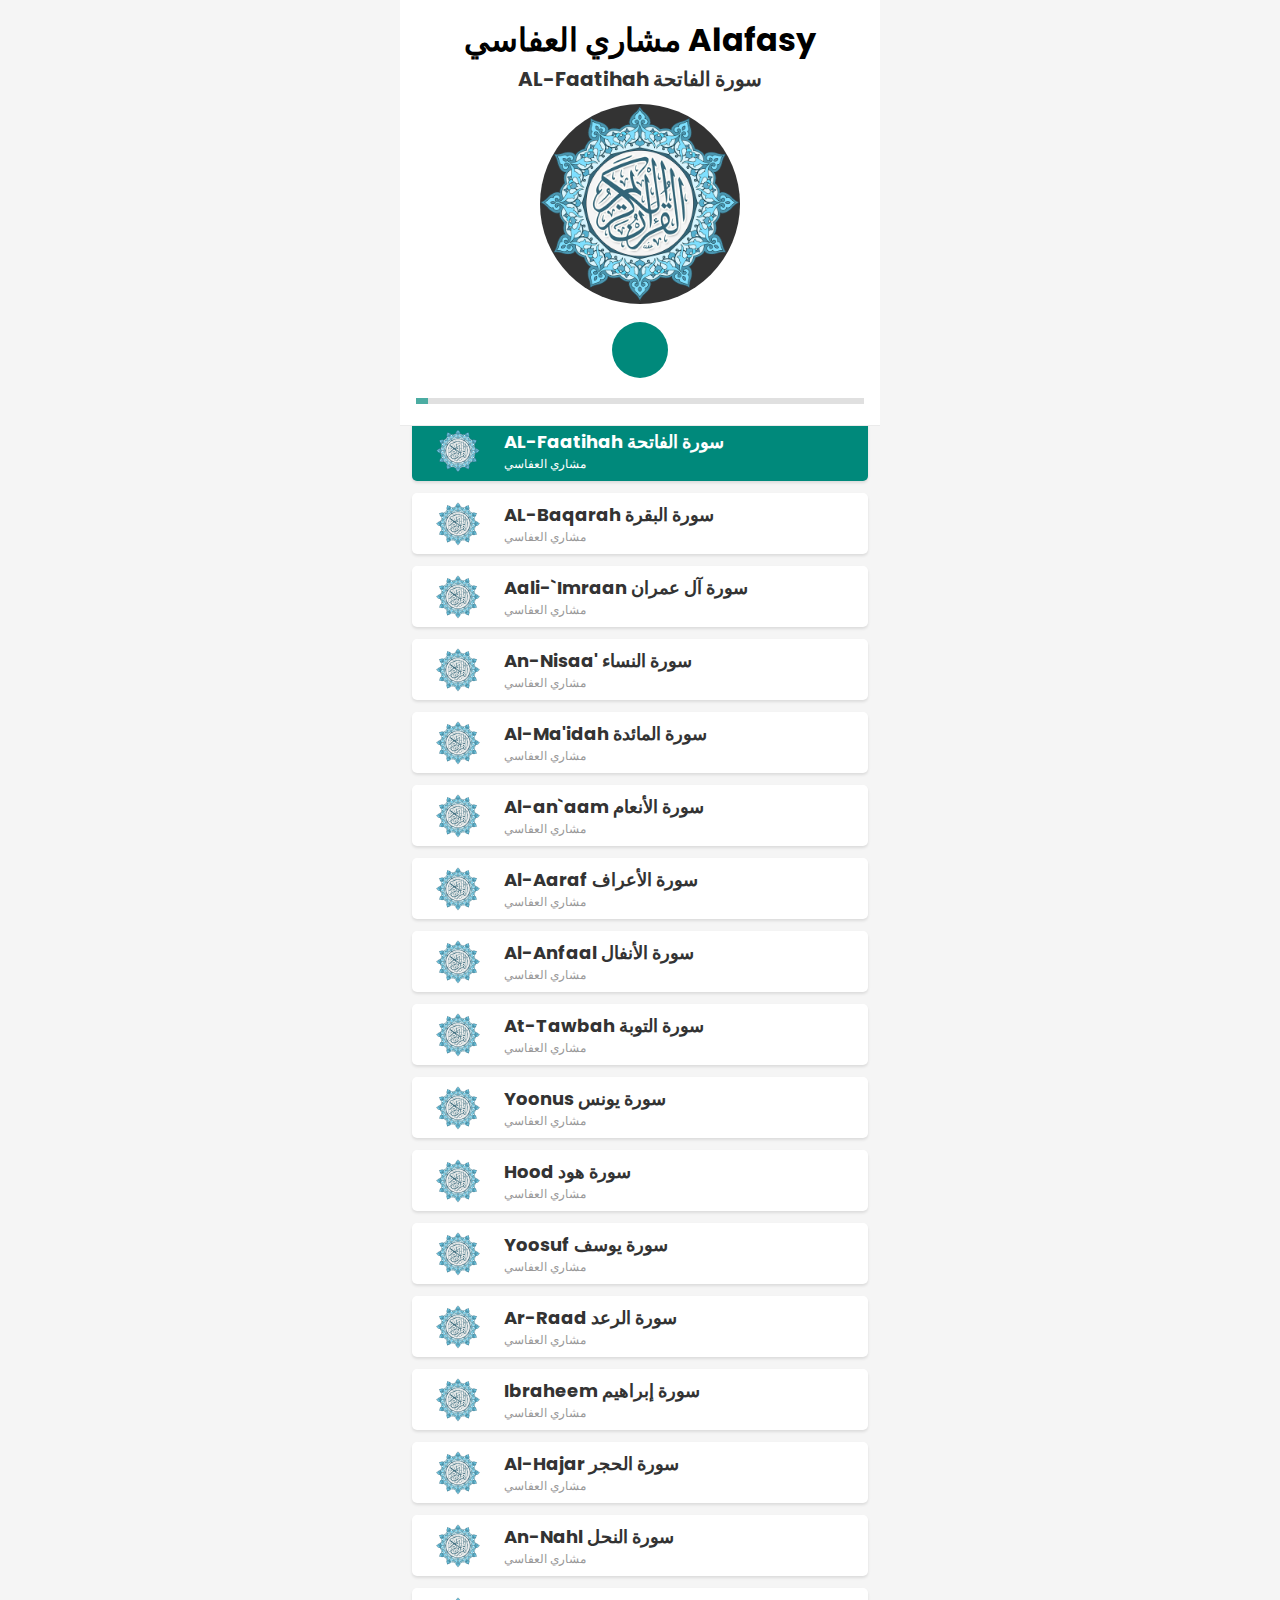
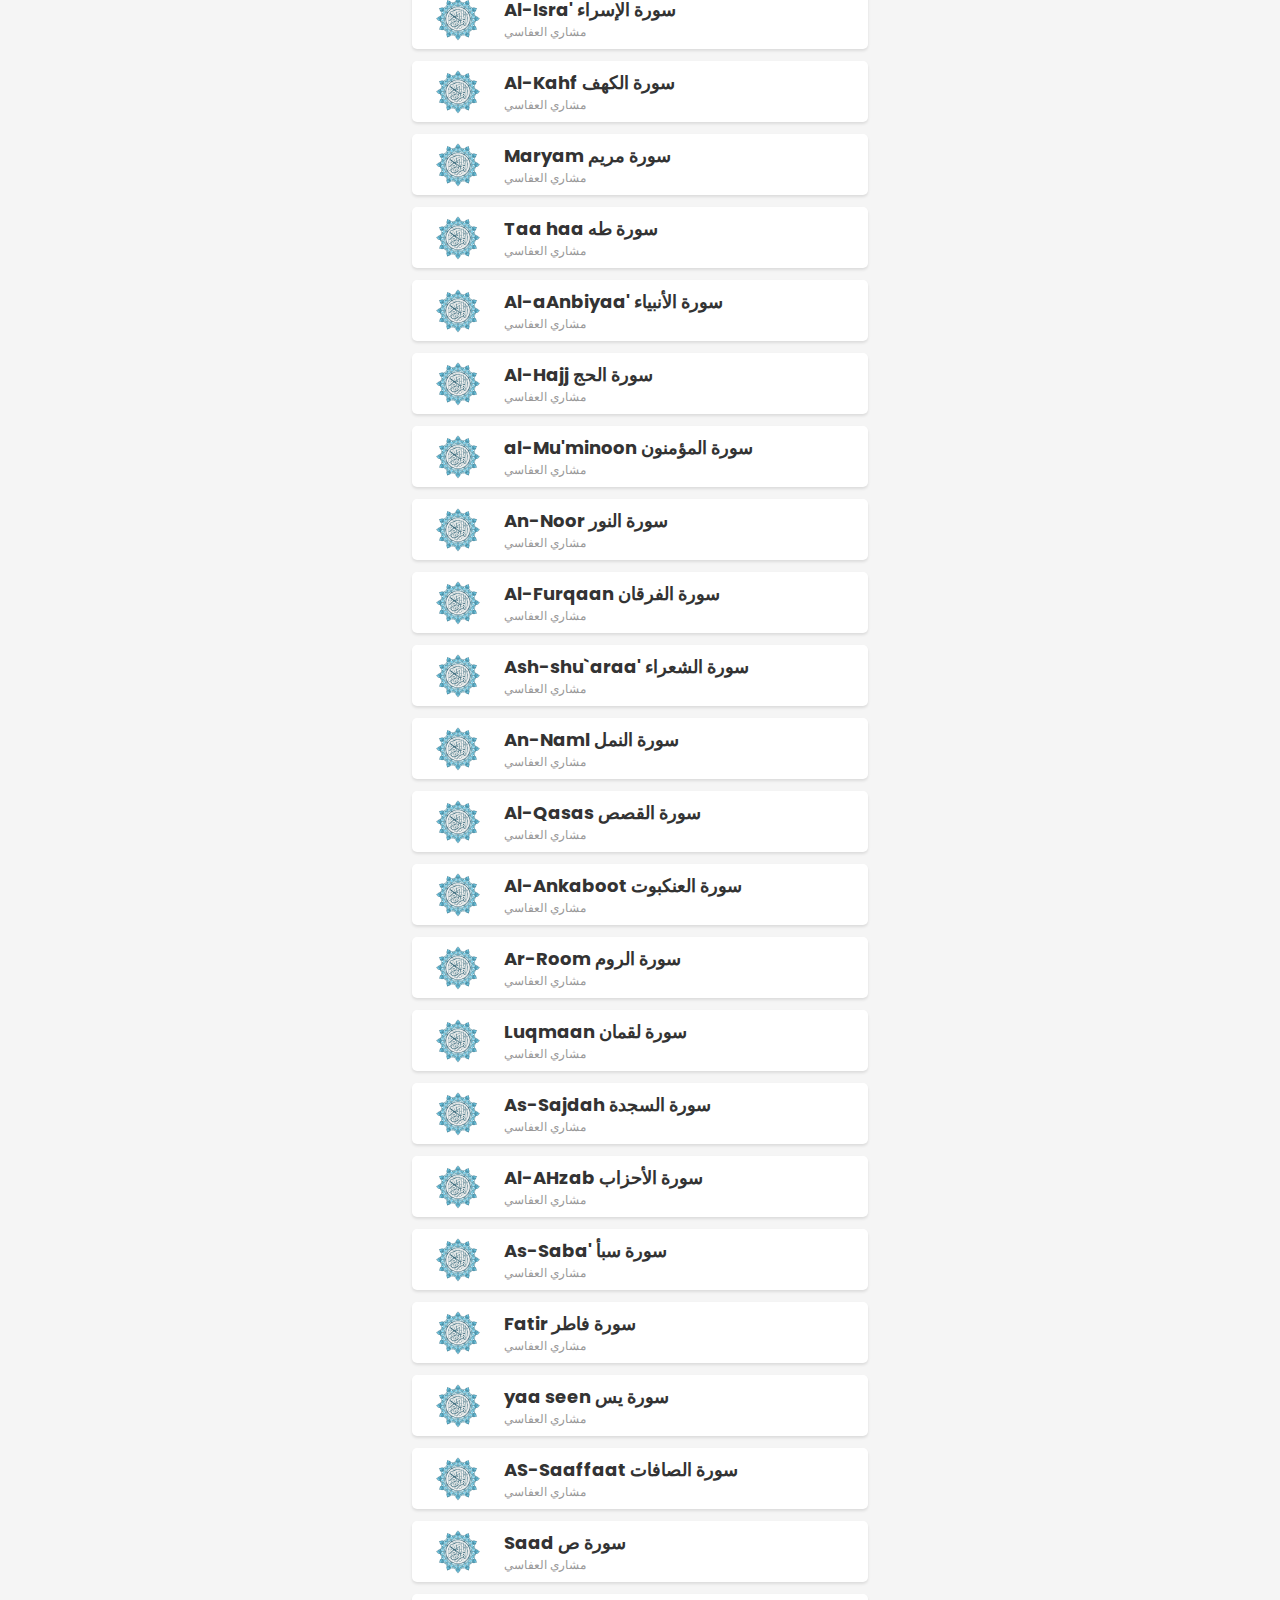
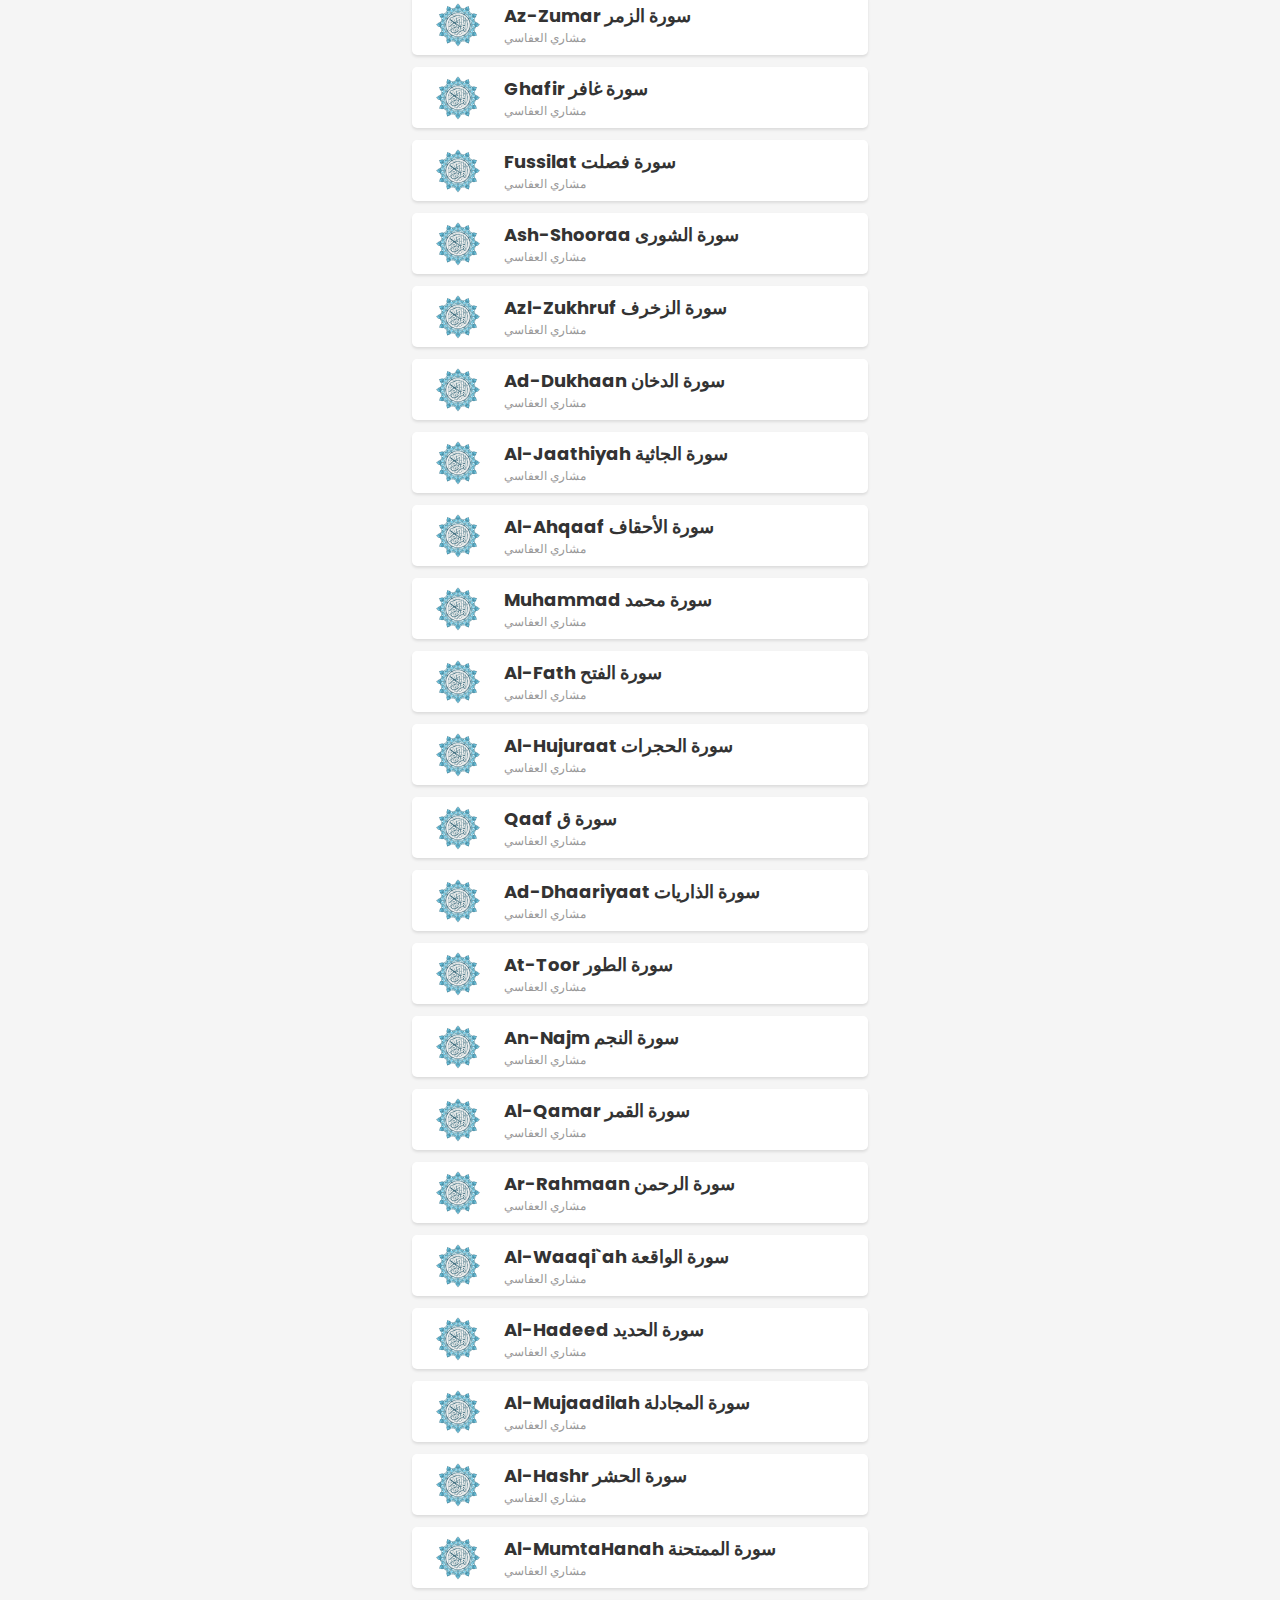
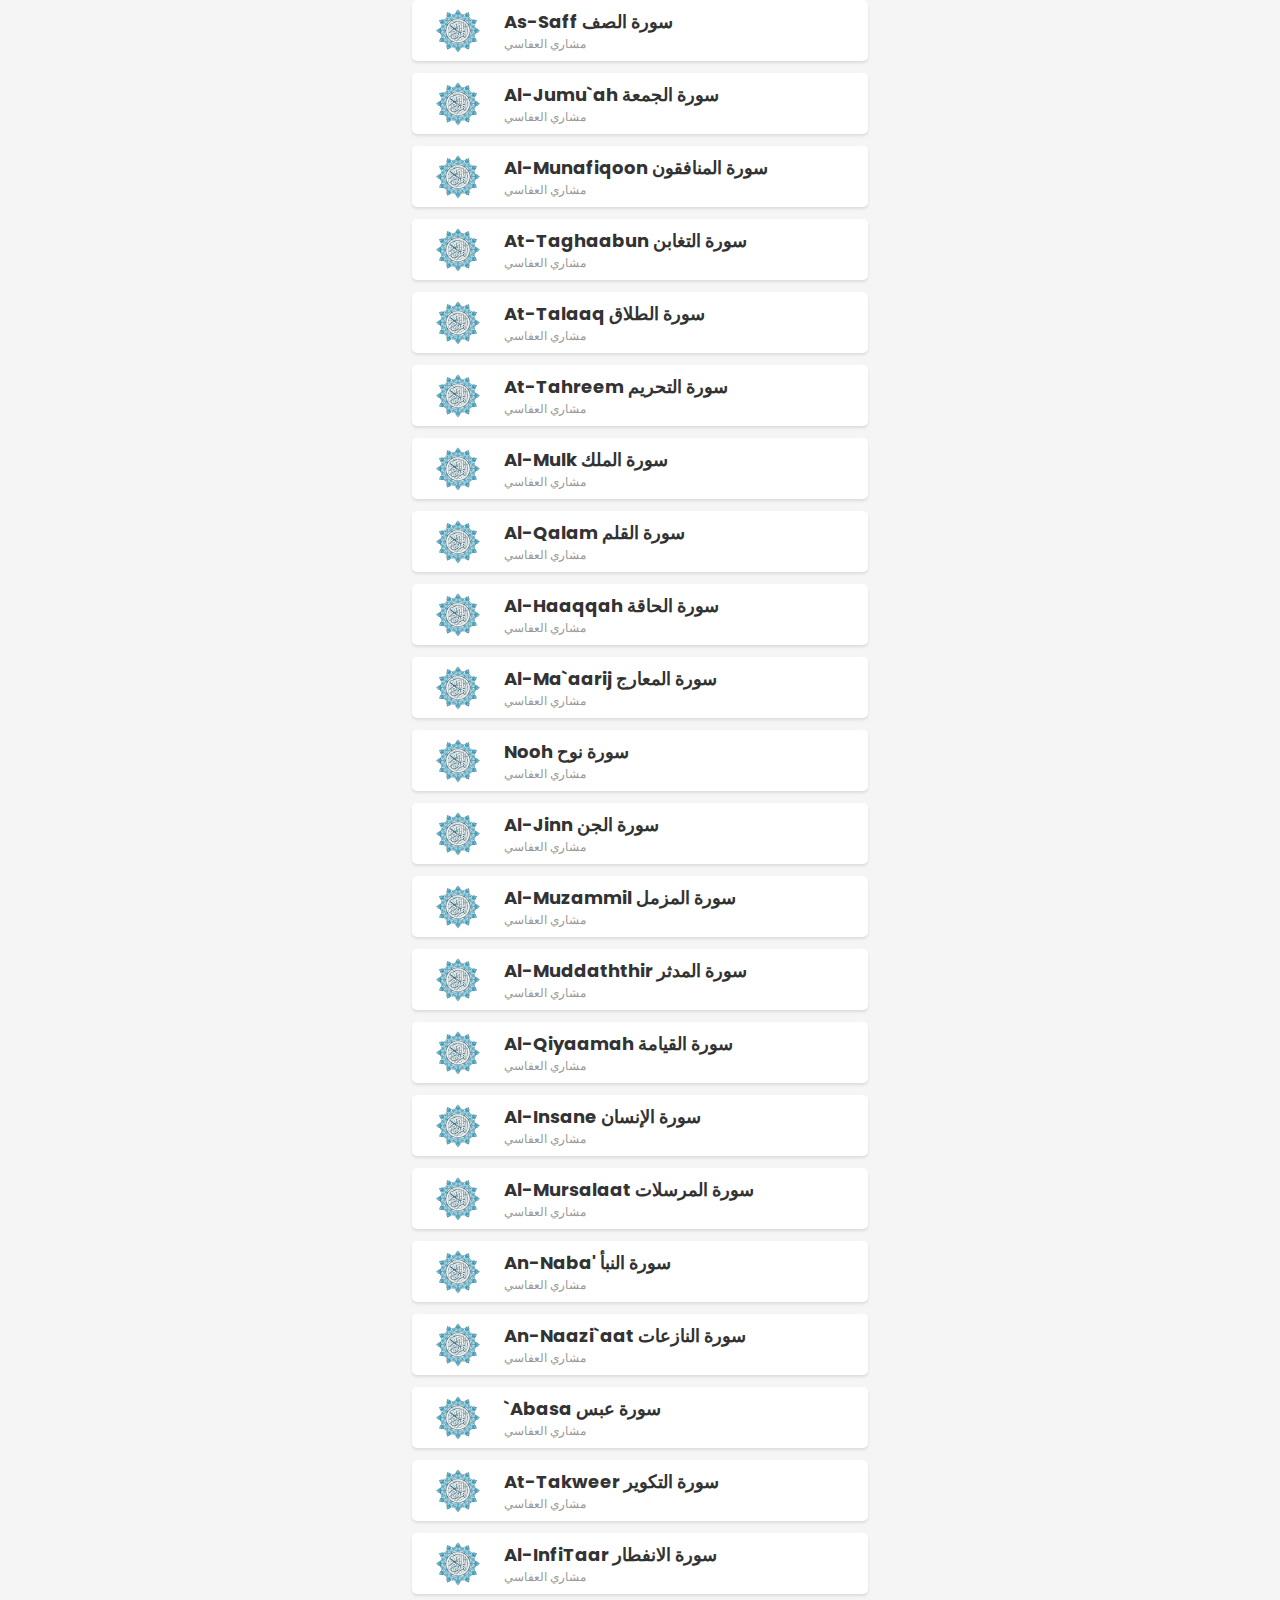
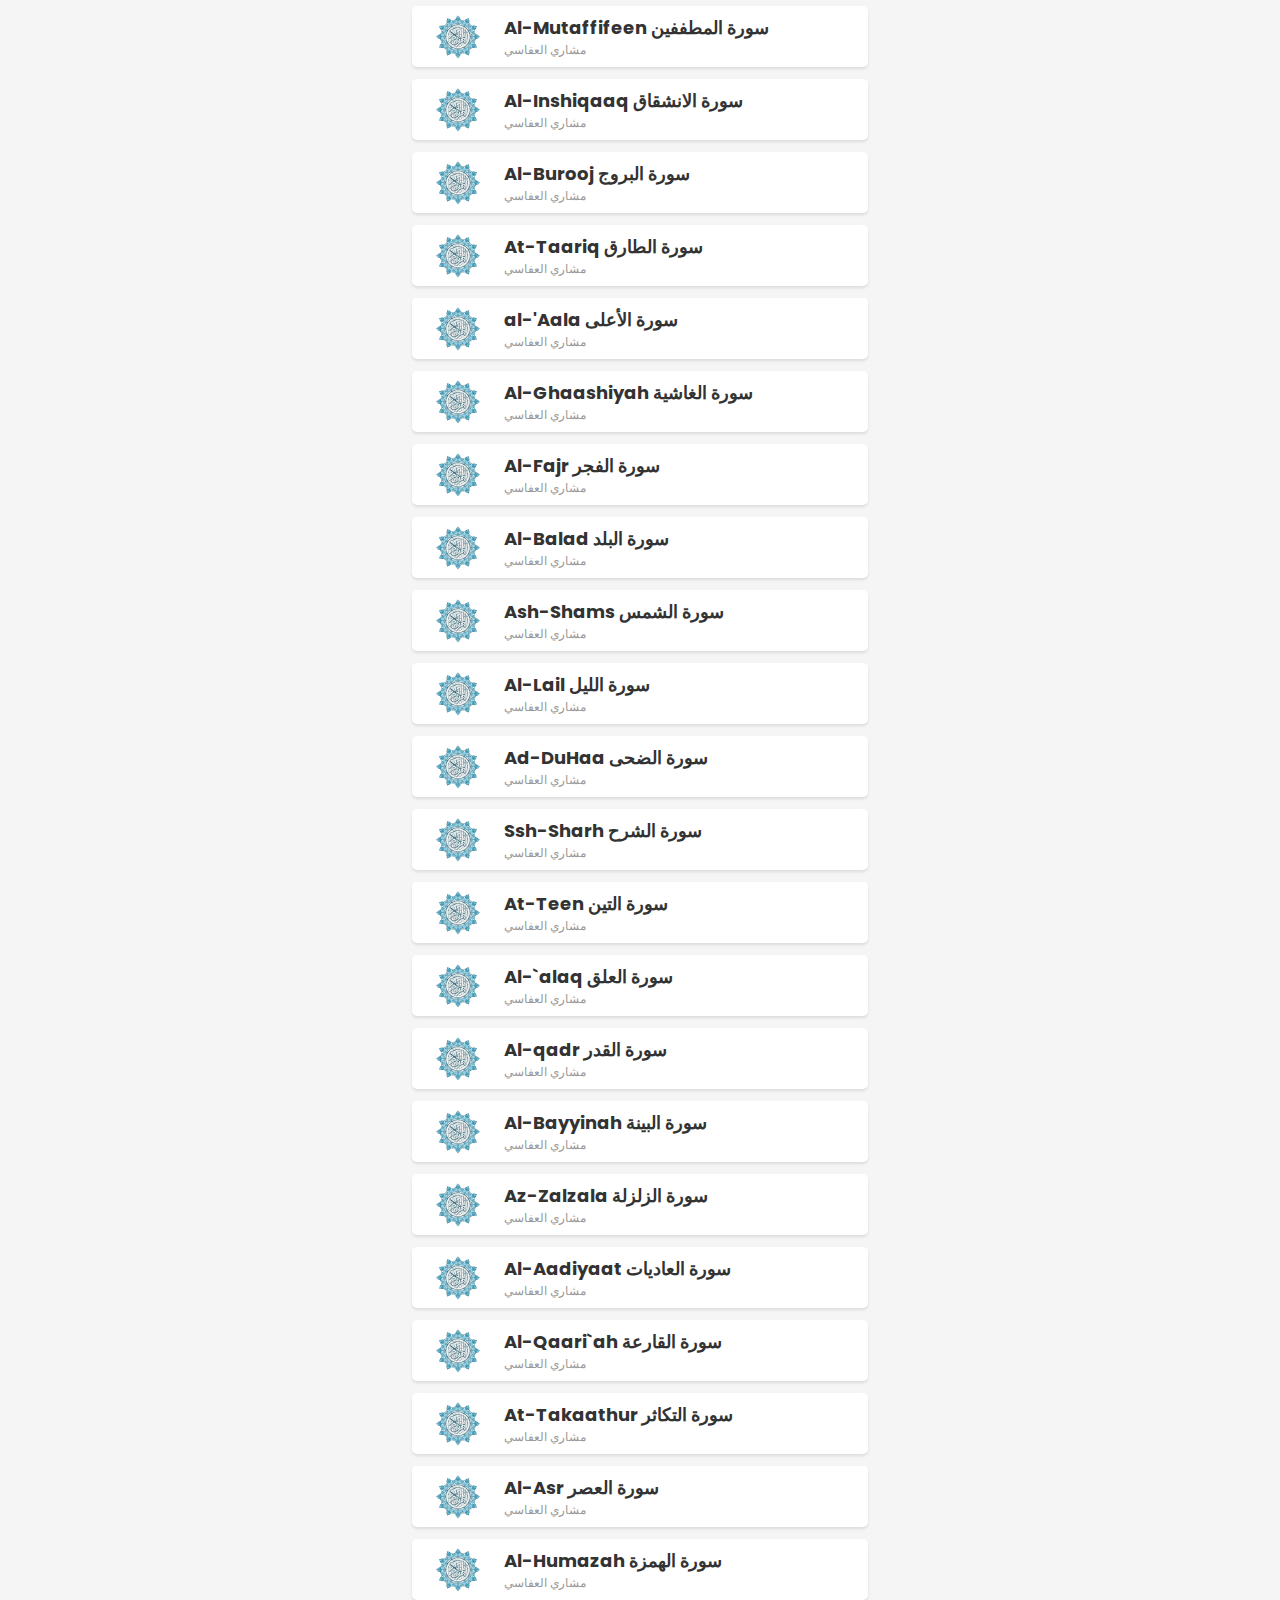
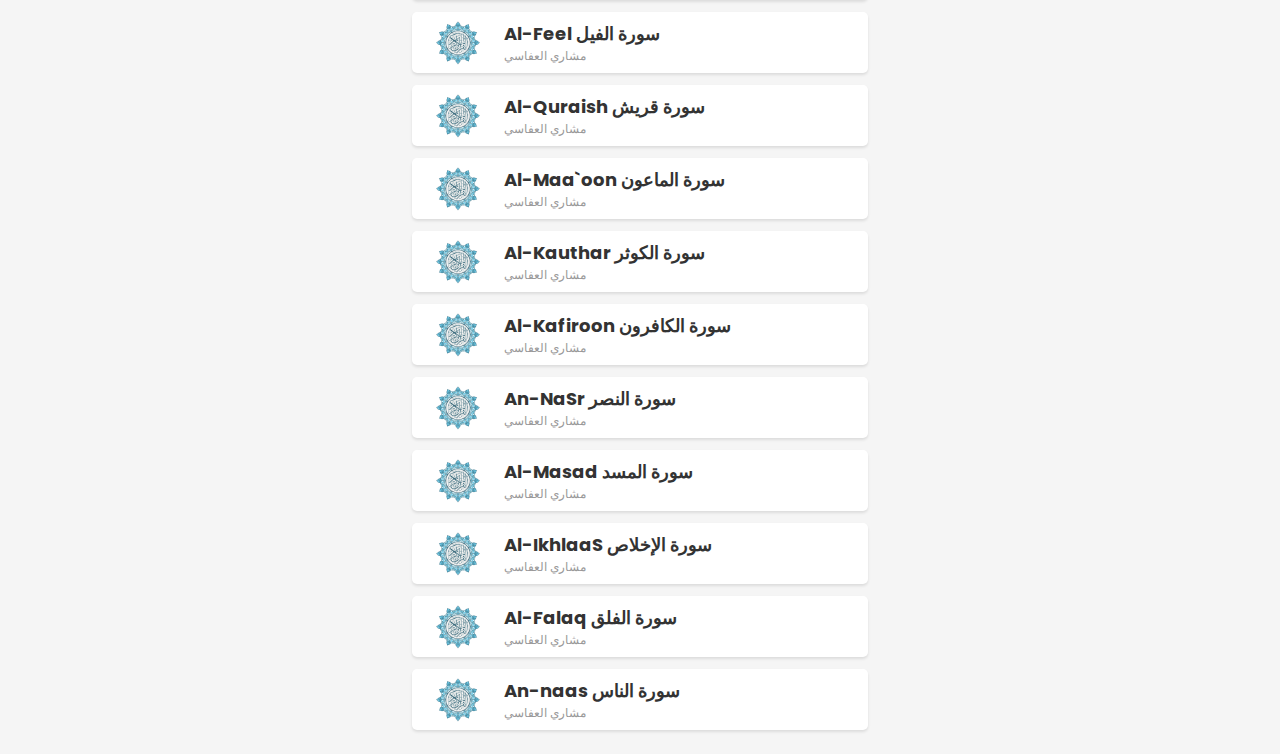
<file: index.html>
<!DOCTYPE html>
<html lang="ar" hreflang="ar-sa"> 
  <head>
  	
<!-- End Googl<meta name="google-site-verification" content="UrYMN7J0WzrNc8ofKIY95_-7_bhAVMY_WjUG3I7KcyY" />e Tag Manager -->
    <meta name="viewport" content="width=device-width, initial-scale=1.0" />
    <meta name="viewport" content="initial-scale=1, maximum-scale=1, user-scalable=0">
     <link href='Quran.png' rel='icon' type='image/x-icon'/>
	<meta http-equiv="Content-Type" content="text/html; charset=UTF-8" />
    <meta property="og:title" content="القرآن الكريم كاملاً بصوت القارئ مشاري راشد العفاسي Alafasy" />
    <meta property="og:description" content="تحميل القرآن الكريم كامل بصوت مشاري العفاسي mp3  تنزيل المصحف بصوت مشاري العفاسي كاملا بجودة عالية و برابط واحد مباشر إستماع فوري بدون إعلانات">
    <meta name="description" content="القرآن الكريم/مشاري العفاسي/الشيخ مشاري/راشد العفاسي/حفص عن عاصم" />
    <meta name="apple-mobile-web-app-capable" content="yes">
    <meta name="mobile-web-app-capable" content="yes">
	<meta charset="utf-8">
    <title>القرآن الكريم الشيخ مشاري العفاسي Alafasy </title>
    <meta content="الشيخ مشاري راشد العفاسي تحميل و استماع حفص عن عاصم - القرآن الكريم Mp3"name="keywords">
  
    <link
      rel="stylesheet"
      href="https://cdnjs.cloudflare.com/ajax/libs/font-awesome/5.15.2/css/all.min.css"
      integrity="sha512-HK5fgLBL+xu6dm/Ii3z4xhlSUyZgTT9tuc/hSrtw6uzJOvgRr2a9jyxxT1ely+B+xFAmJKVSTbpM/CuL7qxO8w=="
      crossorigin="anonymous"
    />
    <link rel="preconnect" href="https://fonts.gstatic.com" />
    <link
      href="https://fonts.googleapis.com/css2?family=Poppins:wght@300;400;600&display=swap"
      rel="stylesheet"
    />
    <link rel="stylesheet" href="./main.css" />
  </head>
  <body>
    <div class="player">
      <!-- Dashboard -->
      <div class="dashboard">
        <!-- Header -->
        <header>
          <h1>مشاري العفاسي Alafasy</h1>
          <h2>Rawan</h2>
        </header>

        <!-- CD -->
        <div class="cd">
          <div class="cd-thumb" style="background-image: url('Quran.jpg');"></div>
        </div>

        <!-- Control -->
        <div class="control">
          <div class="btn btn-repeat">
            <i class="fas fa-redo"></i>
          </div>
          <div class="btn btn-prev">
            <i class="fas fa-step-backward"></i>
          </div>
          <div class="btn btn-toggle-play">
            <i class="fas fa-pause icon-pause"></i>
            <i class="fas fa-play icon-play"></i>
          </div>
          <div class="btn btn-next">
            <i class="fas fa-step-forward"></i>
          </div>
          <div class="btn btn-random">
            <i class="fas fa-random"></i>
          </div>
        </div>

        <input id="progress" class="progress" type="range" step="1" value="0" min="0" max="100" />

        <audio id="audio" src=""></audio>
      </div>

      <!-- Playlist -->
      <div class="playlist"></div>
    </div>
    <script>
      /**
       * 1. Render songs -> OK
       * 2. Scroll top -> OK
       * 3. Play / pause / seek(tua) // bug in seek
       * 4. CD rotate -> OK
       * 5. Next / prev -> OK
       * 6. Random -> OK
       * 7. Next / Repeat when ended -> OK
       * 8. Active song -> OK
       * 9. Scroll active song into-view -> bug when song go to index 0 1 2
       * 10. Play song when click -. OK
       * 11. Save to localStorage
       */

      const $ = document.querySelector.bind(document);
      const $$ = document.querySelectorAll.bind(document);

      const PLAYER_STORAGE_KEY = "VTC_PLAYER";

      const player = $(".player");
      const cd = $(".cd");

      const heading = $("header h2");
      const cdThumb = $(".cd-thumb");
      const audio = $("#audio");
      const playlist = $(".playlist");

      const playBtn = $(".btn-toggle-play");
      const progress = $("#progress");

      const prevBtn = $(".btn-prev");
      const nextBtn = $(".btn-next");

      const randomBtn = $(".btn-random");
      const repeatBtn = $(".btn-repeat");

      const app = {
        currentIndex: 0, //vị trí bài hát hiện tại từ 0 -> n-1
        isPlaying: false,
        isRandom: false,
        isRepeat: false,
        config: JSON.parse(localStorage.getItem(PLAYER_STORAGE_KEY)) || {},
        songs: [
          {
            name: "AL-Faatihah سورة الفاتحة",
            singer: "مشاري العفاسي",
            path: "https://download.quranicaudio.com/quran/mishaari_raashid_al_3afaasee/001.mp3",
            image: "Quran_logo.png",
          },
		  
          {
            name: "AL-Baqarah سورة البقرة",
            singer: "مشاري العفاسي",
            path: "https://download.quranicaudio.com/quran/mishaari_raashid_al_3afaasee/002.mp3",
            image: "Quran_logo.png",
          },
		  
          {
            name: "Aali-`Imraan سورة آل عمران",
            singer: "مشاري العفاسي",
            path: "https://download.quranicaudio.com/quran/mishaari_raashid_al_3afaasee/003.mp3",
            image: "Quran_logo.png",
          },
		  
          {
            name: "An-Nisaa' سورة النساء",
            singer: "مشاري العفاسي",
            path: "https://download.quranicaudio.com/quran/mishaari_raashid_al_3afaasee/004.mp3",
            image: "Quran_logo.png",
          },
		  
          {
            name: "Al-Ma'idah سورة المائدة",
            singer: "مشاري العفاسي",
            path: "https://download.quranicaudio.com/quran/mishaari_raashid_al_3afaasee/005.mp3",
            image: "Quran_logo.png",
          },
		  
          {
            name: "Al-an`aam سورة الأنعام",
            singer: "مشاري العفاسي",
            path: "https://download.quranicaudio.com/quran/mishaari_raashid_al_3afaasee/006.mp3",
            image: "Quran_logo.png",
          },
		  
          {
            name: "Al-Aaraf سورة الأعراف",
            singer: "مشاري العفاسي",
            path: "https://download.quranicaudio.com/quran/mishaari_raashid_al_3afaasee/007.mp3",
            image: "Quran_logo.png",
          },
		  
          {
            name: "Al-Anfaal سورة الأنفال",
            singer: "مشاري العفاسي",
            path: "https://download.quranicaudio.com/quran/mishaari_raashid_al_3afaasee/008.mp3",
            image: "Quran_logo.png",
          },
		  
          {
            name: "At-Tawbah سورة التوبة",
            singer: "مشاري العفاسي",
            path: "https://download.quranicaudio.com/quran/mishaari_raashid_al_3afaasee/009.mp3",
            image: "Quran_logo.png",
          },
		  
          {
            name: "Yoonus سورة يونس",
            singer: "مشاري العفاسي",
            path: "https://download.quranicaudio.com/quran/mishaari_raashid_al_3afaasee/010.mp3",
            image: "Quran_logo.png",
          },
		  
		  {
            name: "Hood سورة هود",
            singer: "مشاري العفاسي",
            path: "https://download.quranicaudio.com/quran/mishaari_raashid_al_3afaasee/011.mp3",
            image: "Quran_logo.png",
          },
		  
		  {
            name: "Yoosuf سورة يوسف",
            singer: "مشاري العفاسي",
            path: "https://download.quranicaudio.com/quran/mishaari_raashid_al_3afaasee/012.mp3",
            image: "Quran_logo.png",
          },
		  
		  {
            name: "Ar-Raad سورة الرعد",
            singer: "مشاري العفاسي",
            path: "https://download.quranicaudio.com/quran/mishaari_raashid_al_3afaasee/013.mp3",
            image: "Quran_logo.png",
          },
		  
		  {
            name: "Ibraheem سورة إبراهيم",
            singer: "مشاري العفاسي",
            path: "https://download.quranicaudio.com/quran/mishaari_raashid_al_3afaasee/014.mp3",
            image: "Quran_logo.png",
          },
		  
		  {
            name: "Al-Hajar سورة الحجر",
            singer: "مشاري العفاسي",
            path: "https://download.quranicaudio.com/quran/mishaari_raashid_al_3afaasee/015.mp3",
            image: "Quran_logo.png",
          },
		  
		  {
            name: "An-Nahl سورة النحل",
            singer: "مشاري العفاسي",
            path: "https://download.quranicaudio.com/quran/mishaari_raashid_al_3afaasee/016.mp3",
            image: "Quran_logo.png",
          },
		  
		  {
            name: "Al-Isra' سورة الإسراء",
            singer: "مشاري العفاسي",
            path: "https://download.quranicaudio.com/quran/mishaari_raashid_al_3afaasee/017.mp3",
            image: "Quran_logo.png",
          },
		  
		  {
            name: "Al-Kahf سورة الكهف",
            singer: "مشاري العفاسي",
            path: "https://download.quranicaudio.com/quran/mishaari_raashid_al_3afaasee/018.mp3",
            image: "Quran_logo.png",
          },
		  
		  {
            name: "Maryam سورة مريم",
            singer: "مشاري العفاسي",
            path: "https://download.quranicaudio.com/quran/mishaari_raashid_al_3afaasee/019.mp3",
            image: "Quran_logo.png",
          },
		  
		  {
            name: "Taa haa سورة طه",
            singer: "مشاري العفاسي",
            path: "https://download.quranicaudio.com/quran/mishaari_raashid_al_3afaasee/020.mp3",
            image: "Quran_logo.png",
          },
		  
		  {
            name: "Al-aAnbiyaa' سورة الأنبياء",
            singer: "مشاري العفاسي",
            path: "https://download.quranicaudio.com/quran/mishaari_raashid_al_3afaasee/021.mp3",
            image: "Quran_logo.png",
          },
		  
		  {
            name: "Al-Hajj سورة الحج",
            singer: "مشاري العفاسي",
            path: "https://download.quranicaudio.com/quran/mishaari_raashid_al_3afaasee/022.mp3",
            image: "Quran_logo.png",
          },
		 
		  {
            name: "al-Mu'minoon سورة المؤمنون",
            singer: "مشاري العفاسي",
            path: "https://download.quranicaudio.com/quran/mishaari_raashid_al_3afaasee/023.mp3",
            image: "Quran_logo.png",
          },
		  
		   {
            name: "An-Noor سورة النور",
            singer: "مشاري العفاسي",
            path: "https://download.quranicaudio.com/quran/mishaari_raashid_al_3afaasee/024.mp3",
            image: "Quran_logo.png",
          },
		  
		   {
            name: "Al-Furqaan سورة الفرقان",
            singer: "مشاري العفاسي",
            path: "https://download.quranicaudio.com/quran/mishaari_raashid_al_3afaasee/025.mp3",
            image: "Quran_logo.png",
          },
		  
		   {
            name: "Ash-shu`araa' سورة الشعراء",
            singer: "مشاري العفاسي",
            path: "https://download.quranicaudio.com/quran/mishaari_raashid_al_3afaasee/026.mp3",
            image: "Quran_logo.png",
          },
		  
		   {
            name: "An-Naml سورة النمل",
            singer: "مشاري العفاسي",
            path: "https://download.quranicaudio.com/quran/mishaari_raashid_al_3afaasee/027.mp3",
            image: "Quran_logo.png",
          },
		  
		   {
            name: "Al-Qasas سورة القصص",
            singer: "مشاري العفاسي",
            path: "https://download.quranicaudio.com/quran/mishaari_raashid_al_3afaasee/028.mp3",
            image: "Quran_logo.png",
          },
		  
		   {
            name: "Al-Ankaboot سورة العنكبوت",
            singer: "مشاري العفاسي",
            path: "https://download.quranicaudio.com/quran/mishaari_raashid_al_3afaasee/029.mp3",
            image: "Quran_logo.png",
          },
		
		 {
            name: "Ar-Room سورة الروم",
            singer: "مشاري العفاسي",
            path: "https://download.quranicaudio.com/quran/mishaari_raashid_al_3afaasee/030.mp3",
            image: "Quran_logo.png",
          },
		  
		   {
            name: "Luqmaan سورة لقمان",
            singer: "مشاري العفاسي",
            path: "https://download.quranicaudio.com/quran/mishaari_raashid_al_3afaasee/031.mp3",
            image: "Quran_logo.png",
          },
		  
		   {
            name: "As-Sajdah سورة السجدة",
            singer: "مشاري العفاسي",
            path: "https://download.quranicaudio.com/quran/mishaari_raashid_al_3afaasee/032.mp3",
            image: "Quran_logo.png",
          },
		  
		   {
            name: "Al-AHzab سورة الأحزاب",
            singer: "مشاري العفاسي",
            path: "https://download.quranicaudio.com/quran/mishaari_raashid_al_3afaasee/033.mp3",
            image: "Quran_logo.png",
          },
		  
		   {
            name: "As-Saba' سورة سبأ",
            singer: "مشاري العفاسي",
            path: "https://download.quranicaudio.com/quran/mishaari_raashid_al_3afaasee/034.mp3",
            image: "Quran_logo.png",
          },
		  
		   {
            name: "Fatir سورة فاطر",
            singer: "مشاري العفاسي",
            path: "https://download.quranicaudio.com/quran/mishaari_raashid_al_3afaasee/035.mp3",
            image: "Quran_logo.png",
          },
		  
		   {
            name: "yaa seen سورة يس",
            singer: "مشاري العفاسي",
            path: "https://download.quranicaudio.com/quran/mishaari_raashid_al_3afaasee/036.mp3",
            image: "Quran_logo.png",
          },
		  
		   {
            name: "AS-Saaffaat سورة الصافات",
            singer: "مشاري العفاسي",
            path: "https://download.quranicaudio.com/quran/mishaari_raashid_al_3afaasee/037.mp3",
            image: "Quran_logo.png",
          },
		  
		   {
            name: "Saad سورة ص",
            singer: "مشاري العفاسي",
            path: "https://download.quranicaudio.com/quran/mishaari_raashid_al_3afaasee/038.mp3",
            image: "Quran_logo.png",
          },
		  
		   {
            name: "Az-Zumar سورة الزمر",
            singer: "مشاري العفاسي",
            path: "https://download.quranicaudio.com/quran/mishaari_raashid_al_3afaasee/039.mp3",
            image: "Quran_logo.png",
          },
		  
		   {
            name: "Ghafir سورة غافر",
            singer: "مشاري العفاسي",
            path: "https://download.quranicaudio.com/quran/mishaari_raashid_al_3afaasee/040.mp3",
            image: "Quran_logo.png",
          },
		  
		   {
            name: "Fussilat سورة فصلت",
            singer: "مشاري العفاسي",
            path: "https://download.quranicaudio.com/quran/mishaari_raashid_al_3afaasee/041.mp3",
            image: "Quran_logo.png",
          },
		  
		   {
            name: "Ash-Shooraa سورة الشورى",
            singer: "مشاري العفاسي",
            path: "https://download.quranicaudio.com/quran/mishaari_raashid_al_3afaasee/042.mp3",
            image: "Quran_logo.png",
          },
		  
		   {
            name: "Azl-Zukhruf سورة الزخرف",
            singer: "مشاري العفاسي",
            path: "https://download.quranicaudio.com/quran/mishaari_raashid_al_3afaasee/043.mp3",
            image: "Quran_logo.png",
          },
		  
		   {
            name: "Ad-Dukhaan سورة الدخان",
            singer: "مشاري العفاسي",
            path: "https://download.quranicaudio.com/quran/mishaari_raashid_al_3afaasee/044.mp3",
            image: "Quran_logo.png",
          },
		  
		   {
            name: "Al-Jaathiyah سورة الجاثية",
            singer: "مشاري العفاسي",
            path: "https://download.quranicaudio.com/quran/mishaari_raashid_al_3afaasee/045.mp3",
            image: "Quran_logo.png",
          },
		  
		   {
            name: "Al-Ahqaaf سورة الأحقاف",
            singer: "مشاري العفاسي",
            path: "https://download.quranicaudio.com/quran/mishaari_raashid_al_3afaasee/046.mp3",
            image: "Quran_logo.png",
          },
		  
		   {
            name: "Muhammad سورة محمد",
            singer: "مشاري العفاسي",
            path: "https://download.quranicaudio.com/quran/mishaari_raashid_al_3afaasee/047.mp3",
            image: "Quran_logo.png",
          },
		  
		   {
            name: "Al-Fath سورة الفتح",
            singer: "مشاري العفاسي",
            path: "https://download.quranicaudio.com/quran/mishaari_raashid_al_3afaasee/048.mp3",
            image: "Quran_logo.png",
          },
		  
		   {
            name: "Al-Hujuraat سورة الحجرات",
            singer: "مشاري العفاسي",
            path: "https://download.quranicaudio.com/quran/mishaari_raashid_al_3afaasee/049.mp3",
            image: "Quran_logo.png",
          },
		  
		   {
            name: "Qaaf سورة ق",
            singer: "مشاري العفاسي",
            path: "https://download.quranicaudio.com/quran/mishaari_raashid_al_3afaasee/050.mp3",
            image: "Quran_logo.png",
          },
		  
		   {
            name: "Ad-Dhaariyaat سورة الذاريات",
            singer: "مشاري العفاسي",
            path: "https://download.quranicaudio.com/quran/mishaari_raashid_al_3afaasee/051.mp3",
            image: "Quran_logo.png",
          },
		  
		   {
            name: "At-Toor سورة الطور",
            singer: "مشاري العفاسي",
            path: "https://download.quranicaudio.com/quran/mishaari_raashid_al_3afaasee/052.mp3",
            image: "Quran_logo.png",
          },
		  
		   {
            name: "An-Najm سورة النجم",
            singer: "مشاري العفاسي",
            path: "https://download.quranicaudio.com/quran/mishaari_raashid_al_3afaasee/053.mp3",
            image: "Quran_logo.png",
          },
		  
		   {
            name: "Al-Qamar سورة القمر",
            singer: "مشاري العفاسي",
            path: "https://download.quranicaudio.com/quran/mishaari_raashid_al_3afaasee/054.mp3",
            image: "Quran_logo.png",
          },
		  
		   {
            name: "Ar-Rahmaan سورة الرحمن",
            singer: "مشاري العفاسي",
            path: "https://download.quranicaudio.com/quran/mishaari_raashid_al_3afaasee/055.mp3",
            image: "Quran_logo.png",
          },
		  
		   {
            name: "Al-Waaqi`ah سورة الواقعة",
            singer: "مشاري العفاسي",
            path: "https://download.quranicaudio.com/quran/mishaari_raashid_al_3afaasee/056.mp3",
            image: "Quran_logo.png",
          },
		  
		   {
            name: "Al-Hadeed سورة الحديد",
            singer: "مشاري العفاسي",
            path: "https://download.quranicaudio.com/quran/mishaari_raashid_al_3afaasee/057.mp3",
            image: "Quran_logo.png",
          },
		  
		   {
            name: "Al-Mujaadilah سورة المجادلة",
            singer: "مشاري العفاسي",
            path: "https://download.quranicaudio.com/quran/mishaari_raashid_al_3afaasee/058.mp3",
            image: "Quran_logo.png",
          },
		  
		   {
            name: "Al-Hashr سورة الحشر",
            singer: "مشاري العفاسي",
            path: "https://download.quranicaudio.com/quran/mishaari_raashid_al_3afaasee/059.mp3",
            image: "Quran_logo.png",
          },
		  
		   {
            name: "Al-MumtaHanah سورة الممتحنة",
            singer: "مشاري العفاسي",
            path: "https://download.quranicaudio.com/quran/mishaari_raashid_al_3afaasee/060.mp3",
            image: "Quran_logo.png",
          },
		  
		   {
            name: "As-Saff سورة الصف",
            singer: "مشاري العفاسي",
            path: "https://download.quranicaudio.com/quran/mishaari_raashid_al_3afaasee/061.mp3",
            image: "Quran_logo.png",
          },
		  
		   {
            name: "Al-Jumu`ah سورة الجمعة",
            singer: "مشاري العفاسي",
            path: "https://download.quranicaudio.com/quran/mishaari_raashid_al_3afaasee/062.mp3",
            image: "Quran_logo.png",
          },
		  
		   {
            name: "Al-Munafiqoon سورة المنافقون",
            singer: "مشاري العفاسي",
            path: "https://download.quranicaudio.com/quran/mishaari_raashid_al_3afaasee/063.mp3",
            image: "Quran_logo.png",
          },
		  
		   {
            name: "At-Taghaabun سورة التغابن",
            singer: "مشاري العفاسي",
            path: "https://download.quranicaudio.com/quran/mishaari_raashid_al_3afaasee/064.mp3",
            image: "Quran_logo.png",
          },
		  
		   {
            name: "At-Talaaq سورة الطلاق",
            singer: "مشاري العفاسي",
            path: "https://download.quranicaudio.com/quran/mishaari_raashid_al_3afaasee/065.mp3",
            image: "Quran_logo.png",
          },
		  
		   {
            name: "At-Tahreem سورة التحريم",
            singer: "مشاري العفاسي",
            path: "https://download.quranicaudio.com/quran/mishaari_raashid_al_3afaasee/066.mp3",
            image: "Quran_logo.png",
          },
		  
		  {
            name: "Al-Mulk سورة الملك",
            singer: "مشاري العفاسي",
            path: "https://download.quranicaudio.com/quran/mishaari_raashid_al_3afaasee/067.mp3",
            image: "Quran_logo.png",
          },
		  
		  {
            name: "Al-Qalam سورة القلم",
            singer: "مشاري العفاسي",
            path: "https://download.quranicaudio.com/quran/mishaari_raashid_al_3afaasee/068.mp3",
            image: "Quran_logo.png",
          },
		  
		  {
            name: "Al-Haaqqah سورة الحاقة",
            singer: "مشاري العفاسي",
            path: "https://download.quranicaudio.com/quran/mishaari_raashid_al_3afaasee/069.mp3",
            image: "Quran_logo.png",
          },
		  
		  {
            name: "Al-Ma`aarij سورة المعارج",
            singer: "مشاري العفاسي",
            path: "https://download.quranicaudio.com/quran/mishaari_raashid_al_3afaasee/070.mp3",
            image: "Quran_logo.png",
          },
		  
		  {
            name: "Nooh سورة نوح",
            singer: "مشاري العفاسي",
            path: "https://download.quranicaudio.com/quran/mishaari_raashid_al_3afaasee/071.mp3",
            image: "Quran_logo.png",
          },
		  
		  {
            name: "Al-Jinn سورة الجن",
            singer: "مشاري العفاسي",
            path: "https://download.quranicaudio.com/quran/mishaari_raashid_al_3afaasee/072.mp3",
            image: "Quran_logo.png",
          },
		  
		  {
            name: "Al-Muzammil سورة المزمل",
            singer: "مشاري العفاسي",
            path: "https://download.quranicaudio.com/quran/mishaari_raashid_al_3afaasee/073.mp3",
            image: "Quran_logo.png",
          },
		  
		  {
            name: "Al-Muddaththir سورة المدثر",
            singer: "مشاري العفاسي",
            path: "https://download.quranicaudio.com/quran/mishaari_raashid_al_3afaasee/074.mp3",
            image: "Quran_logo.png",
          },
		  
		  {
            name: "Al-Qiyaamah سورة القيامة",
            singer: "مشاري العفاسي",
            path: "https://download.quranicaudio.com/quran/mishaari_raashid_al_3afaasee/075.mp3",
            image: "Quran_logo.png",
          },
		  
		  {
            name: "Al-Insane سورة الإنسان",
            singer: "مشاري العفاسي",
            path: "https://download.quranicaudio.com/quran/mishaari_raashid_al_3afaasee/076.mp3",
            image: "Quran_logo.png",
          },
		  
		  {
            name: "Al-Mursalaat سورة المرسلات",
            singer: "مشاري العفاسي",
            path: "https://download.quranicaudio.com/quran/mishaari_raashid_al_3afaasee/077.mp3",
            image: "Quran_logo.png",
          },
		  
		  {
            name: "An-Naba' سورة النبأ",
            singer: "مشاري العفاسي",
            path: "https://download.quranicaudio.com/quran/mishaari_raashid_al_3afaasee/078.mp3",
            image: "Quran_logo.png",
          },
		  
		  {
            name: "An-Naazi`aat سورة النازعات",
            singer: "مشاري العفاسي",
            path: "https://download.quranicaudio.com/quran/mishaari_raashid_al_3afaasee/079.mp3",
            image: "Quran_logo.png",
          },
		  
		  {
            name: "`Abasa سورة عبس",
            singer: "مشاري العفاسي",
            path: "https://download.quranicaudio.com/quran/mishaari_raashid_al_3afaasee/080.mp3",
            image: "Quran_logo.png",
          },
		  
		  {
            name: "At-Takweer سورة التكوير",
            singer: "مشاري العفاسي",
            path: "https://download.quranicaudio.com/quran/mishaari_raashid_al_3afaasee/081.mp3",
            image: "Quran_logo.png",
          },
		  
		  {
            name: "Al-InfiTaar سورة الانفطار",
            singer: "مشاري العفاسي",
            path: "https://download.quranicaudio.com/quran/mishaari_raashid_al_3afaasee/082.mp3",
            image: "Quran_logo.png",
          },
		  
		  {
            name: "Al-Mutaffifeen سورة المطففين",
            singer: "مشاري العفاسي",
            path: "https://download.quranicaudio.com/quran/mishaari_raashid_al_3afaasee/083.mp3",
            image: "Quran_logo.png",
          },
		  
		  {
            name: "Al-Inshiqaaq سورة الانشقاق",
            singer: "مشاري العفاسي",
            path: "https://download.quranicaudio.com/quran/mishaari_raashid_al_3afaasee/084.mp3",
            image: "Quran_logo.png",
          },
		  
		  {
            name: "Al-Burooj سورة البروج",
            singer: "مشاري العفاسي",
            path: "https://download.quranicaudio.com/quran/mishaari_raashid_al_3afaasee/085.mp3",
            image: "Quran_logo.png",
          },
		  
		  {
            name: "At-Taariq سورة الطارق",
            singer: "مشاري العفاسي",
            path: "https://download.quranicaudio.com/quran/mishaari_raashid_al_3afaasee/086.mp3",
            image: "Quran_logo.png",
          },
		  
		  {
            name: "al-'Aala سورة الأعلى",
            singer: "مشاري العفاسي",
            path: "https://download.quranicaudio.com/quran/mishaari_raashid_al_3afaasee/087.mp3",
            image: "Quran_logo.png",
          },
		  
		  {
            name: "Al-Ghaashiyah سورة الغاشية",
            singer: "مشاري العفاسي",
            path: "https://download.quranicaudio.com/quran/mishaari_raashid_al_3afaasee/088.mp3",
            image: "Quran_logo.png",
          },
		  
		  {
            name: "Al-Fajr سورة الفجر",
            singer: "مشاري العفاسي",
            path: "https://download.quranicaudio.com/quran/mishaari_raashid_al_3afaasee/089.mp3",
            image: "Quran_logo.png",
          },
		  
		  {
            name: "Al-Balad سورة البلد",
            singer: "مشاري العفاسي",
            path: "https://download.quranicaudio.com/quran/mishaari_raashid_al_3afaasee/090.mp3",
            image: "Quran_logo.png",
          },
		  
		  {
            name: "Ash-Shams سورة الشمس",
            singer: "مشاري العفاسي",
            path: "https://download.quranicaudio.com/quran/mishaari_raashid_al_3afaasee/091.mp3",
            image: "Quran_logo.png",
          },
		  
		  {
            name: "Al-Lail سورة الليل",
            singer: "مشاري العفاسي",
            path: "https://download.quranicaudio.com/quran/mishaari_raashid_al_3afaasee/092.mp3",
            image: "Quran_logo.png",
          },
		  
		  {
            name: "Ad-DuHaa سورة الضحى",
            singer: "مشاري العفاسي",
            path: "https://download.quranicaudio.com/quran/mishaari_raashid_al_3afaasee/093.mp3",
            image: "Quran_logo.png",
          },
		  
		  {
            name: "Ssh-Sharh سورة الشرح",
            singer: "مشاري العفاسي",
            path: "https://download.quranicaudio.com/quran/mishaari_raashid_al_3afaasee/094.mp3",
            image: "Quran_logo.png",
          },
		  
		  {
            name: "At-Teen سورة التين",
            singer: "مشاري العفاسي",
            path: "https://download.quranicaudio.com/quran/mishaari_raashid_al_3afaasee/095.mp3",
            image: "Quran_logo.png",
          },
		  
		  {
            name: "Al-`alaq سورة العلق",
            singer: "مشاري العفاسي",
            path: "https://download.quranicaudio.com/quran/mishaari_raashid_al_3afaasee/096.mp3",
            image: "Quran_logo.png",
          },
		  
		  {
            name: "Al-qadr سورة القدر",
            singer: "مشاري العفاسي",
            path: "https://download.quranicaudio.com/quran/mishaari_raashid_al_3afaasee/097.mp3",
            image: "Quran_logo.png",
          },
		  
		  {
            name: "Al-Bayyinah سورة البينة",
            singer: "مشاري العفاسي",
            path: "https://download.quranicaudio.com/quran/mishaari_raashid_al_3afaasee/098.mp3",
            image: "Quran_logo.png",
          },
		  
		  {
            name: "Az-Zalzala سورة الزلزلة",
            singer: "مشاري العفاسي",
            path: "https://download.quranicaudio.com/quran/mishaari_raashid_al_3afaasee/099.mp3",
            image: "Quran_logo.png",
          },
		  
		  {
            name: "Al-Aadiyaat سورة العاديات",
            singer: "مشاري العفاسي",
            path: "https://download.quranicaudio.com/quran/mishaari_raashid_al_3afaasee/100.mp3",
            image: "Quran_logo.png",
          },
		  
		  {
            name: "Al-Qaari`ah سورة القارعة",
            singer: "مشاري العفاسي",
            path: "https://download.quranicaudio.com/quran/mishaari_raashid_al_3afaasee/101mp3",
            image: "Quran_logo.png",
          },
		  
		  {
            name: "At-Takaathur سورة التكاثر",
            singer: "مشاري العفاسي",
            path: "https://download.quranicaudio.com/quran/mishaari_raashid_al_3afaasee/102.mp3",
            image: "Quran_logo.png",
          },
		  
		  {
            name: "Al-Asr سورة العصر",
            singer: "مشاري العفاسي",
            path: "https://download.quranicaudio.com/quran/mishaari_raashid_al_3afaasee/103.mp3",
            image: "Quran_logo.png",
          },
		  
		  {
            name: "Al-Humazah سورة الهمزة",
            singer: "مشاري العفاسي",
            path: "https://download.quranicaudio.com/quran/mishaari_raashid_al_3afaasee/104.mp3",
            image: "Quran_logo.png",
          },
		  
		  {
            name: "Al-Feel سورة الفيل",
            singer: "مشاري العفاسي",
            path: "https://download.quranicaudio.com/quran/mishaari_raashid_al_3afaasee/105.mp3",
            image: "Quran_logo.png",
          },
		  
		  {
            name: "Al-Quraish سورة قريش",
            singer: "مشاري العفاسي",
            path: "https://download.quranicaudio.com/quran/mishaari_raashid_al_3afaasee/106.mp3",
            image: "Quran_logo.png",
          },
		  
		  {
            name: "Al-Maa`oon سورة الماعون",
            singer: "مشاري العفاسي",
            path: "https://download.quranicaudio.com/quran/mishaari_raashid_al_3afaasee/107.mp3",
            image: "Quran_logo.png",
          },
		  
		  {
            name: "Al-Kauthar سورة الكوثر",
            singer: "مشاري العفاسي",
            path: "https://download.quranicaudio.com/quran/mishaari_raashid_al_3afaasee/108.mp3",
            image: "Quran_logo.png",
          },
		  
		  {
            name: "Al-Kafiroon سورة الكافرون",
            singer: "مشاري العفاسي",
            path: "https://download.quranicaudio.com/quran/mishaari_raashid_al_3afaasee/109.mp3",
            image: "Quran_logo.png",
          },
		  
		   {
            name: "An-NaSr سورة النصر",
            singer: "مشاري العفاسي",
            path: "https://download.quranicaudio.com/quran/mishaari_raashid_al_3afaasee/110.mp3",
            image: "Quran_logo.png",
          },
		  
		   {
            name: "Al-Masad سورة المسد",
            singer: "مشاري العفاسي",
            path: "https://download.quranicaudio.com/quran/mishaari_raashid_al_3afaasee/111.mp3",
            image: "Quran_logo.png",
          },
		  
		   {
            name: "Al-IkhlaaS سورة الإخلاص",
            singer: "مشاري العفاسي",
            path: "https://download.quranicaudio.com/quran/mishaari_raashid_al_3afaasee/112.mp3",
            image: "Quran_logo.png",
          },
		  
		   {
            name: "Al-Falaq سورة الفلق",
            singer: "مشاري العفاسي",
            path: "https://download.quranicaudio.com/quran/mishaari_raashid_al_3afaasee/113.mp3",
            image: "Quran_logo.png",
          },
		  
		   {
            name: "An-naas سورة الناس",
            singer: "مشاري العفاسي",
            path: "https://download.quranicaudio.com/quran/mishaari_raashid_al_3afaasee/114.mp3",
            image: "Quran_logo.png",
          },
		 
		  
		  
        ],
        setConfig: function (key, value) {
          this.config[key] = value;
          localStorage.setItem(PLAYER_STORAGE_KEY, JSON.stringify(this.config));
        },
        render: function () {
          const htmls = this.songs.map((song, index) => {
            return `
                                <div class="song ${
                                  index === this.currentIndex ? "active" : ""
                                }" data-index="${index}">
                                    <div class="thumb" style="background-image: url('${
                                      song.image
                                    }');">
                                    </div>
                                    <div class="body">
                                        <h3 class="title">${song.name}</h3>
                                        <p class="author">${song.singer}</p>
                                    </div>
                                    <div class="option">
                                        <i class="fas fa-ellipsis-h"></i>
                                    </div>
                                </div>
                            `;
          });
          playlist.innerHTML = htmls.join("");
        },
        defineProperties: function () {
          Object.defineProperty(this, "currentSong", {
            get: function () {
              return this.songs[this.currentIndex];
            },
          });
        },
        handleEvents: function () {
          const cdWidth = cd.offsetWidth; //kich thuoc chieu ngang hien tai la 200px

          // Xử lý cd quay và dừng
          const cdThumbAnimate = cdThumb.animate(
            [{ transform: "rotate(360deg)" }],
            {
              //option the hien quay ntn
              duration: 10000, //10second
              iterations: Infinity, //iterations la loop bao nhieu lan
            }
          );
          cdThumbAnimate.pause(); // chua play thi chua quay

          // Xử lý phóng to / thu nhỏ cd
          document.onscroll = function () {
            const scrollTop =
              window.scrollY || document.documentElement.scrollTop;
            const newCdWidth = cdWidth - scrollTop;

            cd.style.width = newCdWidth > 0 ? newCdWidth + 'px' : 0//neu cd chua thu het
            //cd.style.width = newCdWidth + "px";
            cd.style.opacity = newCdWidth / cdWidth;//opacity tu 0 -> 1 thi lay kich thuoc moi chia cho kich thuoc cu thi ra ti le
          };
          // Xử lý khi click play
          playBtn.onclick = function () {
            //ở đây chỉ play hoặc pause còn xử lý trạng thái ở dưới
            if (app.isPlaying) {
              audio.pause();
            } else {
              audio.play();
            }
          };

          // Khi song được play
          audio.onplay = function () {
            app.isPlaying = true;
            player.classList.add("playing");
            cdThumbAnimate.play();
          };

          //Khi song bị pause
          audio.onpause = function () {
            app.isPlaying = false;
            player.classList.remove("playing");
            cdThumbAnimate.pause();
          };

          // Khi tiến độ bài hát thay đổi
          audio.ontimeupdate = function () {
            if (audio.duration) {
              const progressPercent = Math.floor(
                (audio.currentTime / audio.duration) * 100
              );
              progress.value = progressPercent;
            }
          };

          // Xử lý khi tua song
          progress.onchange = function (e) {
            const seekTime = (audio.duration / 100) * e.target.value;
            audio.currentTime = seekTime;
          };

          // Khi next song
          nextBtn.onclick = function () {
            if (app.isRandom) {
              app.playRandomSong(); //khi thực hiện random ở trên xong thì gọi lại hàm này
            } else {
              app.nextSong();
            }
            audio.play();
            app.render(); //khi sang bai nao thi active bai do
            app.scrollToActiveSong();
          };

          // Khi previous song
          prevBtn.onclick = function () {
            if (app.isRandom) {
              app.playRandomSong(); //khi thực hiện random ở trên xong thì gọi lại hàm này
            } else {
              app.prevSong();
            }
            audio.play();
            app.render(); //khi sang bai nao thi active bai do
          };

          // Xử lý bật / tắt random song
          randomBtn.onclick = function () {
            app.isRandom = !app.isRandom;
            app.setConfig("isRandom", app.isRandom);
            randomBtn.classList.toggle("active", app.isRandom); // khi click thìhì icon sẽ đỏ lên
            //đối số t2 của toggle là boolean nên nếu là true là add class ở đối số t1 vào và ngược lại
          };

          //Xử lý lặp lại 1 song
          repeatBtn.onclick = function () {
            app.isRepeat = !app.isRepeat; //đối nhau
            app.setConfig("isRepeat", app.isRepeat);
            repeatBtn.classList.toggle("active", app.isRepeat);
          };

          // Xử lý next song khi audio ended
          audio.onended = function () {
            if (app.isRepeat) {
              audio.play();
            } else {
              nextBtn.click();
            }
          };

          // Lắng nghe sự kiện click vào playlist
          playlist.onclick = function (e) {
            // e là event ta nhận được sau khi nhấn chuột xuống
            //console.log(e.target)// target chính là mục tiêu nó sẽ trả về chính cái bạn target vào
            const songNode = e.target.closest(".song:not(.active)");
            if (songNode || e.target.closest(".option")) {
              //closest sẽ trả 1 là chính nó 2 là thẻ cha của nó
              // not active là css selector (bài nào đang play thì ko cần active nữa)
              if (songNode) {
                app.currentIndex = Number(songNode.dataset.index);
                app.loadCurrentSong();
                app.render();
                audio.play();
              }

              // Xử lý khi click vào option ...
            }
          };
        },

        scrollToActiveSong: function () {
          setTimeout(() => {
            $(".song.active").scrollIntoView({
              behavior: "smooth",
              block: "nearest",
            });
          }, 500);
        },

        // getCurrentSong: function() {
        //     return this.songs[this.song];
        // },

        // hàm này dùng để lấy ra dữ liệu bài hát
        loadCurrentSong: function () {
          heading.textContent = this.currentSong.name;
          cdThumb.style.backgroundImage = `url('${this.currentSong.image}')`;
          audio.src = this.currentSong.path;
        },

        loadConfig: function () {
          this.isRandom = this.config.isRandom;
          this.isRepeat = this.config.isRepeat;
        },

        nextSong: function () {
          this.currentIndex++;
          if (this.currentIndex >= this.songs.length) {
            this.currentIndex = 0;
          }
          this.loadCurrentSong(); //next la se tai thong tin moi
        },

        prevSong: function () {
          this.currentIndex--;
          if (this.currentIndex < 0) {
            this.currentIndex = this.songs.length - 1;
          }
          this.loadCurrentSong(); //next la se tai thong tin moi
        },

        playRandomSong: function () {
          // random thì phải trừ bài hiện tại
          let newIndex;
          do {
            newIndex = Math.floor(Math.random() * this.songs.length);
          } while (newIndex === this.currentIndex); // index mới khác index hiện tại khi click next ỏ prev
          // trong while sẽ là điều kiện sai // nếu vẫn bằng cái cũ thì quay lại lặp

          this.currentIndex = newIndex; //sau khi qua do while thì set lại bài hát mới
          this.loadCurrentSong();
        },
        start: function () {
          // Gán cấu hình từ config vào ứng dụng
          this.loadConfig();

          // Định nghĩa thuộc tính cho Object
          this.defineProperties();

          // Lắng nghe / Xử lý các sự kiện (DOM events)
          this.handleEvents();

          // Tải thông tin bài hát đầu tiên vào UI khi chạy ứng dụng
          this.loadCurrentSong();

          // Render playlist
          this.render();

          // hiển thị trạng thái ban đầu của btn repeat
          randomBtn.classList.toggle("active", this.isRandom);
          repeatBtn.classList.toggle("active", this.isRepeat);
        },
      };
      app.start();
      
    </script>
	 
  </body>
  
</html>
</file>
<file: main.css>
:root {
    --primary-color: #00897b;
    --text-color: #333;
  }
  
  * {
    padding: 0;
    margin: 0;
    box-sizing: inherit;
  }
  
  body {
    background-color: #f5f5f5;
  }
  
  html {
    box-sizing: border-box;
    font-family: "Poppins", sans-serif;
  }
  
  .player {
    position: relative;
    max-width: 480px;
    margin: 0 auto;
  }
  
  .player .icon-pause {
    display: none;
  }
  
  .player.playing .icon-pause {
    display: inline-block;
  }
  
  .player.playing .icon-play {
    display: none;
  }
  
  .dashboard {
    padding: 16px 16px 14px;
    background-color: #fff;
    position: fixed;
    top: 0;
    width: 100%;
    max-width: 480px;
    border-bottom: 1px solid #ebebeb;
  }
  
  /* HEADER */
  header {
    text-align: center;
    margin-bottom: 10px;
  }
  
  header h4 {
    color: var(--primary-color);
    font-size: 12px;
  }
  
  header h2 {
    color: var(--text-color);
    font-size: 20px;
  }
  
  /* CD */
  .cd {
    display: flex;
    margin: auto;
    width: 200px;
  }
  
  .cd-thumb {
    width: 100%;
    padding-top: 100%;
    border-radius: 50%;
    background-color: #333;
    background-size: cover;
    margin: auto;
  }
  
  /* CONTROL */
  .control {
    display: flex;
    align-items: center;
    justify-content: space-around;
    padding: 18px 0 8px 0;
  }
  
  .control .btn {
    color: #666;
    padding: 18px;
    font-size: 18px;
  }
  
  .control .btn.active {
    color: var(--primary-color);
  }
  
  .control .btn-toggle-play {
    width: 56px;
    height: 56px;
    border-radius: 50%;
    font-size: 24px;
    color: #fff;
    display: flex;
    align-items: center;
    justify-content: center;
    background-color: var(--primary-color);
  }
  
  .progress {
    width: 100%;
    -webkit-appearance: none;
    height: 6px;
    background: #d3d3d3;
    outline: none;
    opacity: 0.7;
    -webkit-transition: 0.2s;
    transition: opacity 0.2s;
  }
  
  .progress::-webkit-slider-thumb {
    -webkit-appearance: none;
    appearance: none;
    width: 12px;
    height: 6px;
    background-color: var(--primary-color);
    cursor: pointer;
  }
  
  /* PLAYLIST */
  .playlist {
    margin-top: 408px;
    padding: 12px;
  }
  
  .song {
    display: flex;
    align-items: center;
    margin-bottom: 12px;
    background-color: #fff;
    padding: 8px 16px;
    border-radius: 5px;
    box-shadow: 0 2px 3px rgba(0, 0, 0, 0.1);
  }
  
  .song.active {
    background-color: var(--primary-color);
  }
  
  .song:active {
    opacity: 0.8;
  }
  
  .song.active .option,
  .song.active .author,
  .song.active .title {
    color: #fff;
  }
  
  .song .thumb {
    width: 44px;
    height: 44px;
    border-radius: 50%;
    background-size: cover;
    margin: 0 8px;
  }
  
  .song .body {
    flex: 1;
    padding: 0 16px;
  }
  
  .song .title {
    font-size: 18px;
    color: var(--text-color);
  }
  
  .song .author {
    font-size: 12px;
    color: #999;
  }
  
  .song .option {
    padding: 16px 8px;
    color: #999;
    font-size: 18px;
  }
</file>
